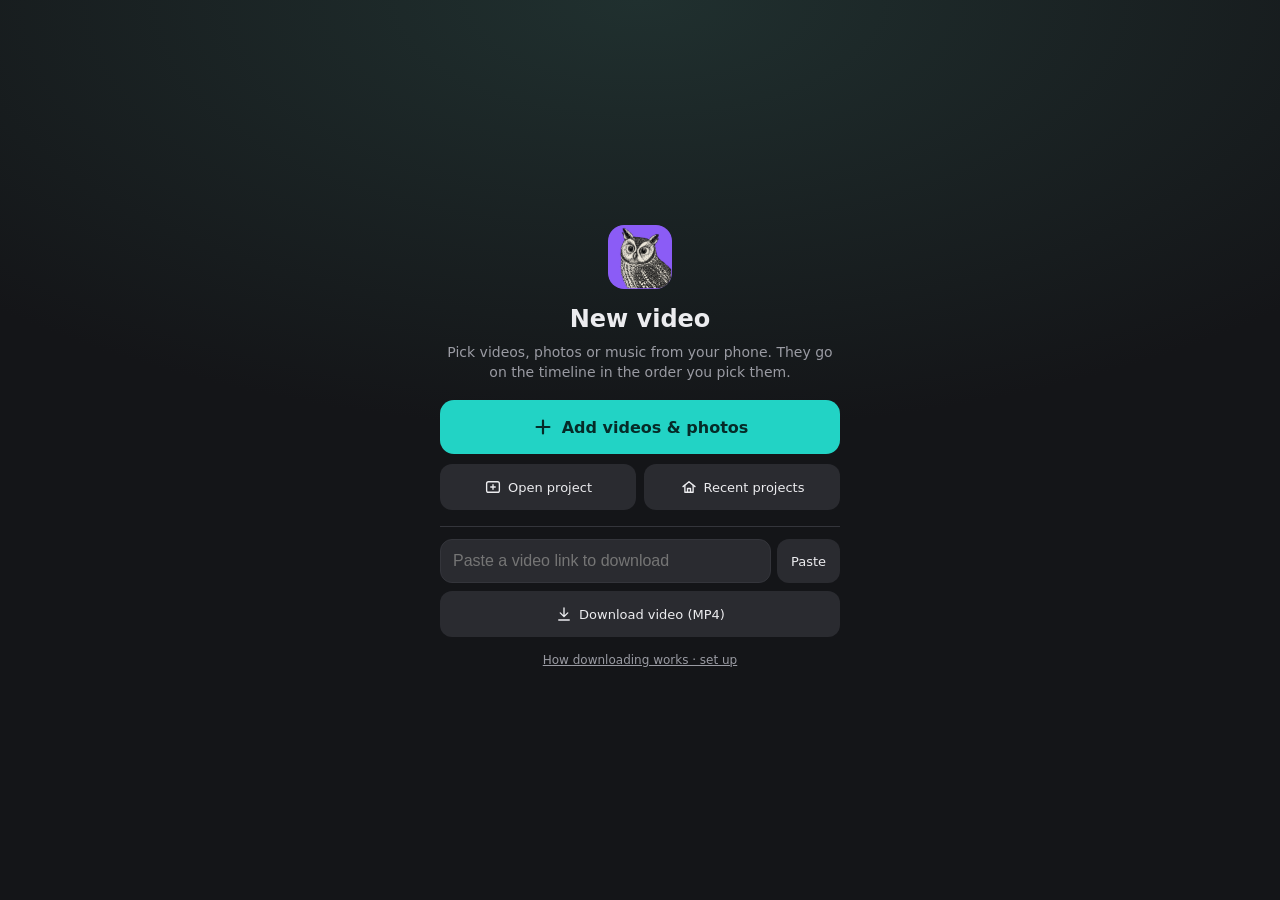
<file: index.html>
<!doctype html>
<!-- Only used if GitHub Pages serves this repository's root instead of docs/: send people to the app. -->
<meta charset="utf-8"><title>Video editor</title>
<meta name="viewport" content="width=device-width,initial-scale=1">
<script>location.replace("docs/" + location.search + location.hash);</script>
<a href="docs/">Open the video editor</a>
</file>
<file: docs/touch.css>
/* FilmCraft touch controls (CapCut / KineMaster style). Original styles for this copy. */
:root {
  --fct-bg: #141518;
  --fct-panel: #1f2024;
  --fct-raise: #2a2b30;
  --fct-line: #34353b;
  --fct-text: #ececef;
  --fct-dim: #9a9ba3;
  --fct-accent: #22d3c5;
  --fct-accent-ink: #062b28;
  --fct-red: #ff5d6c;
  --fct-sat: env(safe-area-inset-top, 0px);
  --fct-sab: env(safe-area-inset-bottom, 0px);
  --fct-sal: env(safe-area-inset-left, 0px);
  --fct-sar: env(safe-area-inset-right, 0px);
  --fct-strip: 54px;
  --fct-sl: max(0px, calc(var(--fct-sal) - 20px));
  --fct-top: 30px;
  --fct-bottom: 0px;
}
@media (orientation: landscape) and (max-height: 600px) {
  :root { --fct-strip: 54px; }
}

html, body { overscroll-behavior: none; -webkit-text-size-adjust: 100%; }
#filmcraft_canvas { touch-action: none; -webkit-user-select: none; user-select: none; -webkit-touch-callout: none; -webkit-tap-highlight-color: transparent; }

/* Buttons on: the canvas takes everything except the slim bar (and the notch / home indicator). */
body.fct-on #filmcraft_canvas {
  top: calc(var(--fct-sat) + var(--fct-top));
  left: calc(var(--fct-sl) + var(--fct-strip));
  right: auto;
  bottom: auto;
  width: calc(100% - var(--fct-sl) - var(--fct-strip));
  height: calc(100% - var(--fct-sat) - var(--fct-top));
}

/* ---------- top bar: Home · Import / Edit / Export · Menu ---------- */
#fct-top {
  position: fixed; z-index: 36; top: 0; right: 0; left: calc(var(--fct-sl) + var(--fct-strip));
  height: calc(var(--fct-sat) + var(--fct-top)); padding: var(--fct-sat) 10px 0 6px;
  background: var(--fct-bg); border-bottom: 1px solid var(--fct-line);
  display: none; align-items: center; gap: 6px;
}
body.fct-on.fct-simple #fct-top { display: flex; }
body:not(.fct-simple) { --fct-top: 0px; }
#fct-top > button { height: 26px; min-width: 30px; padding: 0 7px; border-radius: 8px; display: flex; align-items: center; justify-content: center; gap: 4px; color: var(--fct-text); font-size: 12px; }
#fct-top > button:active { background: var(--fct-raise); }
#fct-top svg { width: 18px; height: 18px; }
#fct-top .seg { display: flex; background: var(--fct-panel); border-radius: 8px; padding: 2px; }
#fct-top .seg button { height: 22px; padding: 0 10px; border-radius: 6px; font-size: 12px; color: var(--fct-dim); }
#fct-top .seg button.on { background: var(--fct-raise); color: var(--fct-text); font-weight: 600; }
#fct-top .sp { flex: 1; }
.fct-menu { display: flex; flex-direction: column; gap: 2px; }
.fct-menu button { min-height: 44px; padding: 0 12px; border-radius: 10px; display: flex; align-items: center; justify-content: space-between; gap: 10px; text-align: left; font-size: 14px; color: var(--fct-text); }
.fct-menu button:active { background: var(--fct-raise); }
.fct-menu button.off { color: #5d5e66; }
.fct-menu svg { width: 16px; height: 16px; color: var(--fct-dim); }
.fct-menu kbd { font: 11px ui-monospace, monospace; color: var(--fct-dim); }
.fct-back { display: flex; align-items: center; gap: 4px; height: 32px; margin: -4px 0 6px; color: var(--fct-accent); font-size: 13px; }
.fct-back svg { width: 16px; height: 16px; }

.fct, .fct * { box-sizing: border-box; -webkit-user-select: none; user-select: none; -webkit-touch-callout: none; -webkit-tap-highlight-color: transparent; }
.fct { font: 500 11px/1.2 -apple-system, BlinkMacSystemFont, "Inter", system-ui, sans-serif; color: var(--fct-text); }
.fct button { font: inherit; color: inherit; background: none; border: 0; padding: 0; margin: 0; cursor: pointer; touch-action: manipulation; }
.fct svg { width: 24px; height: 24px; fill: none; stroke: currentColor; stroke-width: 1.8; stroke-linecap: round; stroke-linejoin: round; }
.fct [hidden] { display: none !important; }

/* ---------- the strip (left side) ---------- */
#fct-bar {
  position: fixed; z-index: 36; top: 0; bottom: 0; left: 0; width: calc(var(--fct-sl) + var(--fct-strip));
  padding: calc(var(--fct-sat) + 4px) 3px calc(var(--fct-sab) + 4px) calc(var(--fct-sl) + 3px);
  background: var(--fct-bg); border-right: 1px solid var(--fct-line);
  display: none; flex-direction: column; align-items: center; gap: 2px;
  overflow-y: auto; overscroll-behavior: contain; scrollbar-width: none;
}
#fct-bar::-webkit-scrollbar { display: none; }
body.fct-on #fct-bar { display: flex; }
.fct-b { flex: 0 0 auto; width: 48px; height: 46px; border-radius: 11px; display: flex; flex-direction: column; align-items: center; justify-content: center; gap: 2px; color: var(--fct-text); }
.fct-b .i { display: grid; place-items: center; }
.fct-b svg { width: 21px; height: 21px; }
.fct-b .l { font-size: 9px; color: var(--fct-dim); white-space: nowrap; letter-spacing: -.01em; }
.fct-b:active { background: var(--fct-raise); }
.fct-b.on { background: var(--fct-raise); }
.fct-b.on .l, .fct-b.on svg { color: var(--fct-accent); }
.fct-b.hot svg { color: var(--fct-accent); }
.fct-b.danger svg { color: var(--fct-red); }
.fct-b.play { height: 50px; }
.fct-b.play .i { width: 38px; height: 38px; border-radius: 50%; background: var(--fct-text); color: var(--fct-bg); }
.fct-b.play svg { width: 18px; height: 18px; fill: currentColor; stroke: none; }
.fct-b.play .l { display: none; }
@media (orientation: landscape) and (max-height: 600px) {
  .fct-b { height: 42px; }
  .fct-b .l { font-size: 8.5px; }
  .fct-b svg { width: 20px; height: 20px; }
  .fct-b.play { height: 44px; }
  .fct-b.play .i { width: 34px; height: 34px; }
}
.fct-note { margin: -4px 2px 10px; color: var(--fct-dim); font-size: 12px; }
.fct-cust { display: flex; flex-direction: column; gap: 4px; }
.fct-cust .row { display: flex; align-items: center; gap: 10px; min-height: 46px; padding: 0 6px 0 8px; border-radius: 10px; background: var(--fct-raise); }
.fct-cust .row.off { background: transparent; }
.fct-cust .row.off .nm, .fct-cust .row.off .ic { color: #6b6c74; }
.fct-cust .tog { width: 24px; height: 24px; border-radius: 7px; border: 1.5px solid var(--fct-line) !important; display: grid; place-items: center; font-size: 13px; color: var(--fct-accent-ink); }
.fct-cust .tog.on { background: var(--fct-accent); border-color: var(--fct-accent) !important; }
.fct-cust .ic svg { width: 20px; height: 20px; }
.fct-cust .nm { flex: 1; font-size: 14px; }
.fct-cust .mv { width: 38px; height: 38px; border-radius: 9px; display: grid; place-items: center; }
.fct-cust .mv:disabled { opacity: .2; }
.fct-cust .mv:active { background: var(--fct-panel); }

/* buttons hidden: one small round button to bring them back */
#fct-toggle {
  position: fixed; z-index: 30; right: calc(10px + var(--fct-sar)); bottom: calc(10px + var(--fct-sab));
  width: 40px; height: 40px; border-radius: 50%; display: grid; place-items: center;
  background: rgba(20,21,24,.86); border: 1px solid var(--fct-line); color: var(--fct-text);
  -webkit-backdrop-filter: blur(8px); backdrop-filter: blur(8px);
}
body.fct-on #fct-toggle { display: none; }

/* ---------- media drawer (slides in from the left) ---------- */
#fct-drawer {
  position: fixed; z-index: 35; top: calc(var(--fct-sat) + var(--fct-top)); bottom: 0; left: calc(var(--fct-sl) + var(--fct-strip)); width: min(330px, calc(100vw - var(--fct-strip) - 40px));
  padding: 6px 10px calc(var(--fct-sab) + 8px) 10px;
  background: var(--fct-panel); border-right: 1px solid var(--fct-line); box-shadow: 8px 0 30px rgba(0,0,0,.35);
  transform: translateX(calc(-100% - var(--fct-strip) - var(--fct-sl) - 20px)); transition: transform .22s cubic-bezier(.2,.8,.2,1), opacity .15s;
  display: flex; flex-direction: column;
}
body.fct-drawer-on #fct-drawer { transform: none; }
body.fct-drawer-peek #fct-drawer { opacity: .25; }
#fct-dscrim { position: fixed; inset: 0; z-index: 34; background: rgba(0,0,0,.35); opacity: 0; pointer-events: none; transition: opacity .2s; }
body.fct-drawer-on #fct-dscrim { opacity: 1; pointer-events: auto; }
body.fct-drawer-peek #fct-dscrim { opacity: 0; }
#fct-drawer .dh { display: flex; align-items: center; gap: 8px; height: 40px; }
#fct-drawer .dh b { flex: 1; font-size: 16px; font-weight: 650; }
#fct-drawer .dadd { height: 32px; padding: 0 12px 0 8px; border-radius: 16px; display: flex; align-items: center; gap: 4px; background: var(--fct-accent); color: var(--fct-accent-ink); font-weight: 650; font-size: 13px; }
#fct-drawer .dadd svg { width: 18px; height: 18px; stroke-width: 2.2; }
#fct-drawer .dx { width: 32px; height: 32px; border-radius: 16px; display: grid; place-items: center; background: var(--fct-raise); }
#fct-drawer .dtabs { display: flex; gap: 6px; overflow-x: auto; padding: 6px 0 8px; scrollbar-width: none; flex: 0 0 auto; }
#fct-drawer .dtabs::-webkit-scrollbar { display: none; }
#fct-drawer .dtabs button { flex: 0 0 auto; height: 28px; padding: 0 12px; border-radius: 14px; background: var(--fct-raise); color: var(--fct-dim); font-size: 12px; }
#fct-drawer .dtabs button.on { background: var(--fct-text); color: var(--fct-bg); font-weight: 600; }
#fct-drawer .dlist { flex: 1; overflow-y: auto; overscroll-behavior: contain; display: grid; grid-template-columns: repeat(auto-fill, minmax(92px, 1fr)); gap: 8px; align-content: start; padding-bottom: 8px; -webkit-overflow-scrolling: touch; }
#fct-drawer .dhint { flex: 0 0 auto; padding-top: 6px; font-size: 11px; color: var(--fct-dim); text-align: center; }
#fct-drawer .dempty { grid-column: 1 / -1; text-align: center; color: var(--fct-dim); padding: 24px 6px; font-size: 13px; }
.tile { display: flex; flex-direction: column; border-radius: 10px; overflow: hidden; background: var(--fct-raise); touch-action: pan-y; transition: transform .12s, opacity .12s; }
.tile:active { transform: scale(.97); }
.tile.lift { opacity: .4; }
.tile .th, #fct-ghost .th { position: relative; flex: 0 0 auto; height: 62px; display: grid; place-items: center; background: #33343a center / cover no-repeat; color: var(--fct-dim); }
.tile.k-video .th { background-color: #2d3442; }
.tile.k-audio .th { background-color: #2b3b36; color: #6ee7c8; }
.tile.k-photo .th { background-color: #3a3142; }
.tile.k-seq .th { background-color: #3b3524; color: #f5c96b; }
.tile .dur { position: absolute; right: 4px; bottom: 4px; padding: 1px 5px; border-radius: 4px; background: rgba(0,0,0,.6); color: #fff; font-size: 10px; }
.tile .nm { padding: 5px 6px 6px; font-size: 11px; white-space: nowrap; overflow: hidden; text-overflow: ellipsis; color: var(--fct-text); }
#fct-ghost { position: fixed; z-index: 60; left: 0; top: 0; width: 88px; border-radius: 10px; overflow: hidden; display: none; pointer-events: none; box-shadow: 0 10px 30px rgba(0,0,0,.5); outline: 2px solid var(--fct-accent); }

/* ---------- sheets ---------- */
#fct-scrim { position: fixed; inset: 0; z-index: 40; background: rgba(0,0,0,.45); opacity: 0; pointer-events: none; transition: opacity .18s; }
#fct-scrim.on { opacity: 1; pointer-events: auto; }
.fct-sheet {
  position: fixed; z-index: 41; left: 50%; bottom: 0; width: min(560px, 100%); transform: translate(-50%, 105%);
  max-height: min(78vh, 560px); overflow: auto; overscroll-behavior: contain;
  background: var(--fct-panel); border-radius: 18px 18px 0 0; border: 1px solid var(--fct-line); border-bottom: 0;
  padding: 8px 14px calc(16px + var(--fct-sab)); transition: transform .22s cubic-bezier(.2,.8,.2,1);
}
.fct-sheet.on { transform: translate(-50%, 0); }
.fct-sheet .grab { width: 38px; height: 4px; border-radius: 2px; background: var(--fct-line); margin: 2px auto 10px; }
.fct-sheet h3 { margin: 4px 2px 10px; font-size: 15px; font-weight: 650; }
.fct-sheet h4 { margin: 14px 2px 8px; font-size: 11px; font-weight: 600; color: var(--fct-dim); text-transform: uppercase; letter-spacing: .06em; }
.fct-grid { display: grid; grid-template-columns: repeat(auto-fill, minmax(78px, 1fr)); gap: 6px; }
.fct-grid button {
  min-height: 72px; border-radius: 12px; background: var(--fct-raise); display: flex; flex-direction: column;
  align-items: center; justify-content: center; gap: 6px; padding: 6px 4px; text-align: center; font-size: 11px;
}
.fct-grid button:active { filter: brightness(1.25); }
.fct-grid button.on { outline: 2px solid var(--fct-accent); color: var(--fct-accent); }
.fct-row { display: flex; gap: 8px; align-items: center; }
.fct-row button { flex: 1; height: 44px; border-radius: 12px; background: var(--fct-raise); font-size: 13px; }
.fct-help { margin: 0; padding: 0; list-style: none; display: grid; gap: 8px; font-size: 13px; line-height: 1.35; color: var(--fct-text); }
.fct-help li { display: flex; gap: 10px; align-items: flex-start; }
.fct-help b { flex: 0 0 104px; color: var(--fct-accent); font-weight: 600; }
.fct-primary { width: 100%; height: 46px; border-radius: 12px; margin-top: 14px; background: var(--fct-accent) !important; color: var(--fct-accent-ink) !important; font-size: 14px !important; font-weight: 650 !important; }

/* ---------- feedback ---------- */
#fct-toast {
  position: fixed; z-index: 50; left: 50%; bottom: calc(var(--fct-bottom) + 12px); transform: translate(-50%, 10px);
  max-width: min(92vw, 420px); padding: 9px 14px; border-radius: 12px; background: rgba(36,37,42,.96);
  border: 1px solid var(--fct-line); font-size: 12.5px; text-align: center; opacity: 0; pointer-events: none; transition: opacity .16s, transform .16s;
}
#fct-toast.on { opacity: 1; transform: translate(-50%, 0); }
#fct-toast.err { border-color: rgba(255,93,108,.6); }
.fct-ring {
  position: fixed; z-index: 45; width: 56px; height: 56px; margin: -28px 0 0 -28px; border-radius: 50%;
  border: 2px solid var(--fct-accent); pointer-events: none; animation: fct-ring .45s ease-out forwards;
}
@keyframes fct-ring { from { transform: scale(.3); opacity: 1; } to { transform: scale(1.25); opacity: 0; } }

/* ---------- start screen ---------- */
#fct-start {
  position: fixed; inset: 0; z-index: 38; display: none; align-items: center; justify-content: center;
  padding: calc(var(--fct-sat) + 16px) calc(var(--fct-sar) + 16px) calc(var(--fct-sab) + 16px) calc(var(--fct-sal) + 16px);
  background: radial-gradient(120% 80% at 50% 0%, #20302f 0%, var(--fct-bg) 60%);
}
body.fct-start-on #fct-start { display: flex; overflow-y: auto; }
#fct-start .box { margin: auto; }
#fct-start .box { width: min(400px, 100%); display: flex; flex-direction: column; align-items: center; text-align: center; gap: 10px; }
#fct-start img { border-radius: 16px; }
#fct-start h1 { margin: 6px 0 0; font-size: 24px; font-weight: 700; }
#fct-start p { margin: 0 0 8px; color: var(--fct-dim); font-size: 14px; line-height: 1.4; }
#fct-start .big { height: 54px; display: flex; align-items: center; justify-content: center; gap: 8px; font-size: 16px !important; border-radius: 14px; }
#fct-start .big svg { width: 22px; height: 22px; stroke-width: 2.4; }
#fct-start .row2 { display: flex; gap: 8px; width: 100%; }
#fct-start .row2 button { flex: 1; height: 46px; border-radius: 12px; background: var(--fct-raise); display: flex; align-items: center; justify-content: center; gap: 6px; font-size: 13px; }
#fct-start .row2 svg { width: 18px; height: 18px; }
#fct-start .dl { width: 100%; display: flex; flex-direction: column; gap: 8px; margin-top: 6px; padding-top: 12px; border-top: 1px solid var(--fct-line); }
#fct-start .dlin { display: flex; gap: 6px; }
#fct-start .dlin input { flex: 1; min-width: 0; height: 44px; border-radius: 12px; border: 1px solid var(--fct-line); background: var(--fct-raise); color: var(--fct-text); padding: 0 12px; font-size: 16px; }
#fct-start .dlin button { height: 44px; padding: 0 14px; border-radius: 12px; background: var(--fct-raise); font-size: 13px; }
#fct-start .dlhelp { height: 30px; color: var(--fct-dim); font-size: 12px; text-decoration: underline; }
.fct-dlsheet .dlnote { margin: 0 2px 10px; color: var(--fct-dim); font-size: 13px; line-height: 1.45; }
.fct-dlsheet .dlnote b, .fct-dlsheet .dlstep b { color: var(--fct-text); }
.fct-dlsheet a { color: var(--fct-accent); }
.fct-dlsheet .dlstep { display: flex; gap: 10px; margin: 0 2px 12px; font-size: 13px; line-height: 1.45; }
.fct-dlsheet .dlstep > b { flex: none; width: 22px; height: 22px; border-radius: 11px; background: var(--fct-raise); display: flex; align-items: center; justify-content: center; font-size: 12px; }
.fct-dlsheet .dlstep > div { flex: 1; min-width: 0; }
.fct-dlsheet ol { margin: 6px 0 0; padding-left: 18px; }
.fct-dlsheet .dlcode { display: flex; align-items: center; gap: 6px; margin-top: 6px; background: #111214; border: 1px solid var(--fct-line); border-radius: 10px; padding: 6px 6px 6px 10px; }
.fct-dlsheet .dlcode code { flex: 1; min-width: 0; font: 12px ui-monospace, Menlo, monospace; word-break: break-all; color: #d8f7f3; }
.fct-dlsheet .dlcode button { flex: none; width: 34px; height: 34px; border-radius: 8px; background: var(--fct-raise); display: flex; align-items: center; justify-content: center; }
.fct-dlsheet .dlcode svg { width: 16px; height: 16px; }
#fct-start .back { margin-top: 6px; height: 36px; padding: 0 14px; color: var(--fct-accent); font-size: 14px; }
@media (orientation: landscape) and (max-height: 600px) {
  #fct-start img { width: 44px; height: 44px; }
  #fct-start h1 { font-size: 20px; margin: 0; }
  #fct-start p { display: none; }
  #fct-start .box { gap: 8px; }
  #fct-start .dl { margin-top: 0; padding-top: 8px; }
}

/* ---------- full-screen preview ---------- */
body.fct-cinema #fct-bar, body.fct-cinema #fct-top, body.fct-cinema #fct-toggle { display: none !important; }
body.fct-cinema #filmcraft_canvas { top: 0 !important; left: 0 !important; width: 100% !important; height: 100% !important; }
#fct-exit {
  position: fixed; z-index: 45; top: calc(var(--fct-sat) + 10px); right: calc(var(--fct-sar) + 10px);
  width: 40px; height: 40px; border-radius: 50%; display: none; place-items: center;
  background: rgba(0,0,0,.55); border: 1px solid rgba(255,255,255,.25); color: #fff;
}
body.fct-cinema #fct-exit { display: grid; }

/* ---------- portrait: KineMaster-style (top bar, video, timeline, tools along the bottom) ---------- */
#fct-top .aspect { display: none; }
#fct-top .exp { display: none; }
#fct-top .sp2 { display: none; }
@media (orientation: portrait) {
  /* the bar sits low, into the home-indicator area, leaving just enough room for the indicator */
  :root { --fct-strip: 0px; --fct-sl: 0px; --fct-top: 46px; --fct-bot: 58px; --fct-sbb: calc(var(--fct-sab) + 6px); }
  body.fct-on #filmcraft_canvas { left: 0; width: 100%; height: calc(100% - var(--fct-sat) - var(--fct-top) - var(--fct-bot) - var(--fct-sbb)); }
  body.fct-on.fct-simple #fct-top { left: 0; padding: var(--fct-sat) 10px 0 6px; gap: 4px; }
  #fct-top .seg { display: none; }
  #fct-top [data-id="home"] { order: -1; width: 38px; }
  #fct-top .aspect { display: block; order: 1; height: 28px; padding: 0 10px; border-radius: 8px; font-size: 13px; font-weight: 600; color: var(--fct-text); }
  #fct-top .sp { order: 0; }
  #fct-top .sp2 { display: block; flex: 1; order: 2; }
  #fct-top [data-id="menu"] { order: 3; }
  #fct-top [data-id="menu"] span { display: none; }
  #fct-top .exp { display: flex; order: 4; width: 38px !important; height: 38px !important; min-width: 38px; border-radius: 50% !important; background: var(--fct-text); color: var(--fct-bg) !important; }
  #fct-top .exp svg { width: 19px; height: 19px; stroke-width: 2.1; }
  body.fct-on #fct-bar {
    top: auto; bottom: 0; left: 0; right: 0; width: auto; height: calc(var(--fct-bot) + var(--fct-sbb));
    padding: 0 6px var(--fct-sbb); flex-direction: row; align-items: center; gap: 0;
    overflow-x: auto; overflow-y: hidden; border-right: 0; border-top: 1px solid var(--fct-line);
    scroll-snap-type: x proximity;
  }
  .fct-b { flex: 0 0 auto; width: 62px; height: 54px; gap: 3px; scroll-snap-align: start; }
  .fct-b svg { width: 24px; height: 24px; }
  .fct-b .l { font-size: 10.5px; color: var(--fct-text); }
  .fct-b.on .l { color: var(--fct-accent); }
  #fct-drawer { left: 0; bottom: calc(var(--fct-bot) + var(--fct-sbb)); top: calc(var(--fct-sat) + var(--fct-top)); width: min(360px, 88vw); padding-bottom: 8px; }
  #fct-toast { bottom: calc(var(--fct-bot) + var(--fct-sbb) + 12px); }
}

/* clip tools (a clip is selected) */
#fct-bar.clip { background: #1d1a10; }
#fct-bar.clip .fct-b.back svg { color: #ffd23f; }
#fct-bar.clip .fct-b.back .l { color: #ffd23f; }

/* ---------- keyframe panel (over the left of the video; the video does not move) ---------- */
#fct-kf {
  position: fixed; z-index: 30; width: 150px; padding: 7px; border-radius: 14px;
  background: rgba(20,21,24,.88); border: 1px solid var(--fct-line);
  -webkit-backdrop-filter: blur(10px); backdrop-filter: blur(10px);
  display: none; flex-direction: column; gap: 7px; color: var(--fct-text);
}
body.fct-kf-on #fct-kf { display: flex; }
#fct-kf .hd { display: flex; align-items: center; justify-content: space-between; font-size: 12.5px; font-weight: 650; }
#fct-kf .hd button { width: 28px; height: 28px; border-radius: 8px; display: grid; place-items: center; }
#fct-kf .hd svg { width: 16px; height: 16px; }
#fct-kf .chips { display: grid; grid-template-columns: 1fr 1fr; gap: 4px; }
#fct-kf .chips button { height: 28px; border-radius: 8px; background: var(--fct-raise); font-size: 11.5px; color: var(--fct-dim); }
#fct-kf .chips button.on { background: var(--fct-accent); color: var(--fct-accent-ink); font-weight: 650; }
#fct-kf .val { font: 600 13px ui-monospace, SFMono-Regular, monospace; text-align: center; }
#fct-kf .clipname { font-size: 10.5px; color: var(--fct-dim); text-align: center; white-space: nowrap; overflow: hidden; text-overflow: ellipsis; }
#fct-kf input[type=range] { width: 100%; accent-color: var(--fct-accent); height: 28px; touch-action: pan-x; }
#fct-kf .sl { display: flex; align-items: center; gap: 4px; font-size: 10px; color: var(--fct-dim); }
#fct-kf .nav { display: grid; grid-template-columns: 1fr 1.3fr 1fr; gap: 4px; }
#fct-kf .nav button { height: 38px; border-radius: 10px; background: var(--fct-raise); display: grid; place-items: center; }
#fct-kf .nav button:disabled { opacity: .3; }
#fct-kf .nav .key svg { width: 22px; height: 22px; }
#fct-kf .nav .key.on { background: #3a2f0c; color: #ffd23f; }
#fct-kf .nav .key.on svg { fill: currentColor; }
#fct-kf .hint { display: none; font-size: 10.5px; color: var(--fct-dim); line-height: 1.3; text-align: center; }

#fct-kf .locks { display: grid; grid-template-columns: 1fr 1fr; gap: 4px; }
#fct-kf .locks.one { grid-template-columns: 1fr; }
#fct-kf .locks button { height: 34px; border-radius: 8px; background: var(--fct-raise); display: flex; flex-direction: column; align-items: center; justify-content: center; gap: 1px; font-size: 9.5px; color: var(--fct-dim); }
#fct-kf .locks svg { width: 14px; height: 14px; }
#fct-kf .locks button.on { background: #3a2f0c; color: #ffd23f; }
.fct-grid button .sw { width: 38px; height: 52px; border-radius: 5px; background: linear-gradient(#6a5acd, #2a8a7a); position: relative; overflow: hidden; }
.fct-grid button .sw::after { content: ""; position: absolute; left: 0; right: 0; top: 34%; height: 32%; background: linear-gradient(90deg, #ff8a5c, #ffd23f); }
.fct-grid .fill-blur .sw { filter: none; background: linear-gradient(#8a7ad0, #4aa89a); }
.fct-grid .fill-blurStrong .sw { background: linear-gradient(#b3a8e6, #8fd0c4); }
.fct-grid .fill-blurDark .sw { background: linear-gradient(#2d2650, #173c36); }
.fct-grid .fill-zoom .sw { background: linear-gradient(135deg, #ff8a5c, #ffd23f 40%, #6a5acd); }
.fct-grid .fill-zoomDark .sw { background: linear-gradient(135deg, #5a3020, #5a4a10 40%, #241e48); }
</file>
